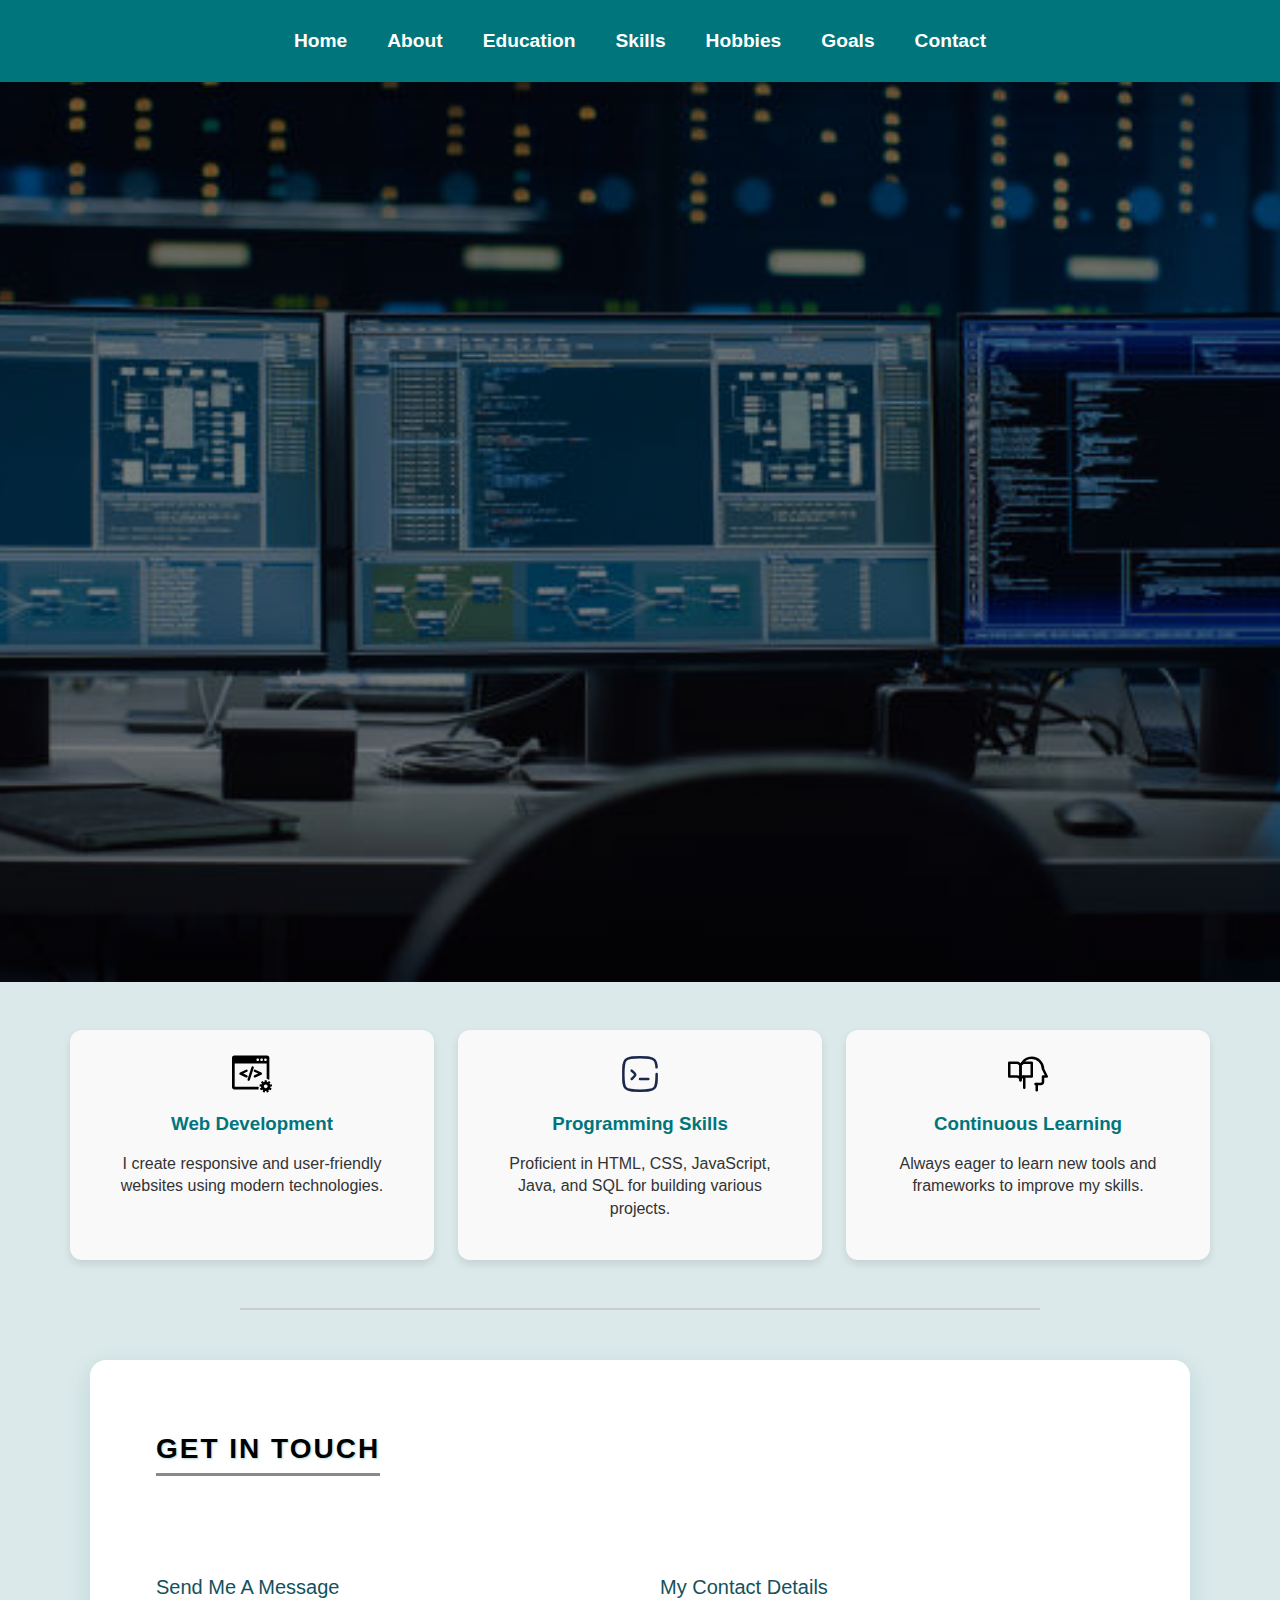
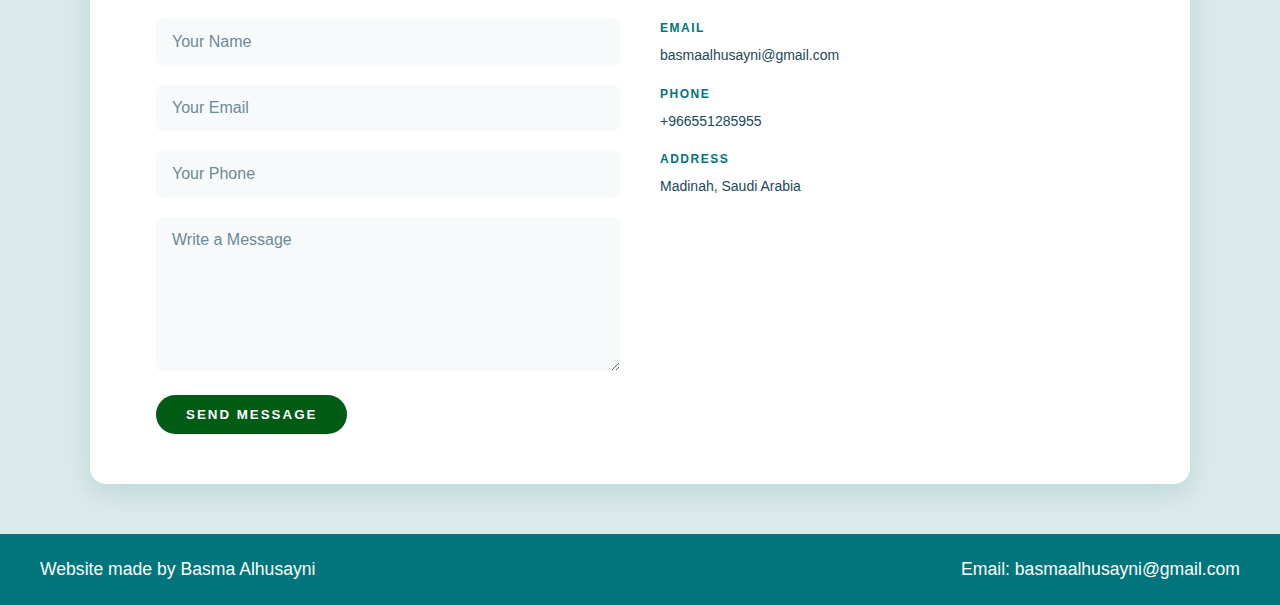
<file: index.html>
<!DOCTYPE html>
<html lang="en">
  <head>
    <meta charset="UTF-8" />
    <meta name="viewport" content="width=device-width, initial-scale=1" />
    <title>Home</title>
    <link rel="stylesheet" href="style.css" />
  </head>
  <body>
    <header>
      <nav>
        <ul>
          <li><a href="index.html">Home</a></li>
          <li><a href="about.html">About</a></li>
          <li><a href="education.html">Education</a></li>
          <li><a href="skills.html">Skills</a></li>
          <li><a href="hobbies.html">Hobbies</a></li>
          <li><a href="goals.html">Goals</a></li>
          <li><a href="contact.html">Contact</a></li>
        </ul>
      </nav>
    </header>

    <main>
      <div class="hero-image">
        <div class="hero-text">
          <h1>My Name is Basma Alhusayni</h1>
          <p>And I'm a Web Developer</p>
          <a href="about.html"><button>More About Me</button></a>
        </div>
      </div>

      <section class="cards-section">
        <div class="card">
          <div class="card-header">
            <img
              src="./icons/web-dev.svg"
              alt="Web Development Icon"
              width="40"
              height="40"
              style="display: block; margin: 0 auto 10px"
            />
            <h3>Web Development</h3>
          </div>
          <div class="card-body">
            <p>
              I create responsive and user-friendly websites using modern
              technologies.
            </p>
          </div>
        </div>
        <div class="card">
          <div class="card-header">
            <img
              src="./icons/programming.svg"
              alt="Programming Skills Icon"
              width="40"
              height="40"
              style="display: block; margin: 0 auto 10px"
            />
            <h3>Programming Skills</h3>
          </div>
          <div class="card-body">
            <p>
              Proficient in HTML, CSS, JavaScript, Java, and SQL for building
              various projects.
            </p>
          </div>
        </div>
        <div class="card">
          <div class="card-header">
            <img
              src="./icons/learning.svg"
              alt="Continuous Learning Icon"
              width="40"
              height="40"
              style="display: block; margin: 0 auto 10px"
            />
            <h3>Continuous Learning</h3>
          </div>
          <div class="card-body">
            <p>
              Always eager to learn new tools and frameworks to improve my
              skills.
            </p>
          </div>
        </div>
      </section>
      <hr class="divider" />
      <section class="contact-section contact-card">
        <div class="container">
          <h2 class="section-title">Get <strong>In Touch</strong></h2>
          <div class="contact-content">
            <form class="contact-form">
              <h3>Send Me A Message</h3>
              <input type="text" placeholder="Your Name" required />
              <input type="email" placeholder="Your Email" required />
              <input type="text" placeholder="Your Phone" />
              <textarea
                placeholder="Write a Message"
                rows="7"
                required
              ></textarea>
              <button type="submit">Send Message</button>
            </form>
            <div class="contact-details">
              <h3>My Contact Details</h3>
              <ul>
                <li><span>EMAIL</span>basmaalhusayni@gmail.com</li>
                <li><span>PHONE</span>+966551285955</li>
                <li><span>ADDRESS</span>Madinah, Saudi Arabia</li>
              </ul>
            </div>
          </div>
        </div>
      </section>
    </main>

    <footer>
      <p>Website made by Basma Alhusayni</p>
      <p>
        Email:
        <a href="mailto:basmaalhusayni@gmail.com">basmaalhusayni@gmail.com</a>
      </p>
    </footer>
  </body>
</html>
</file>
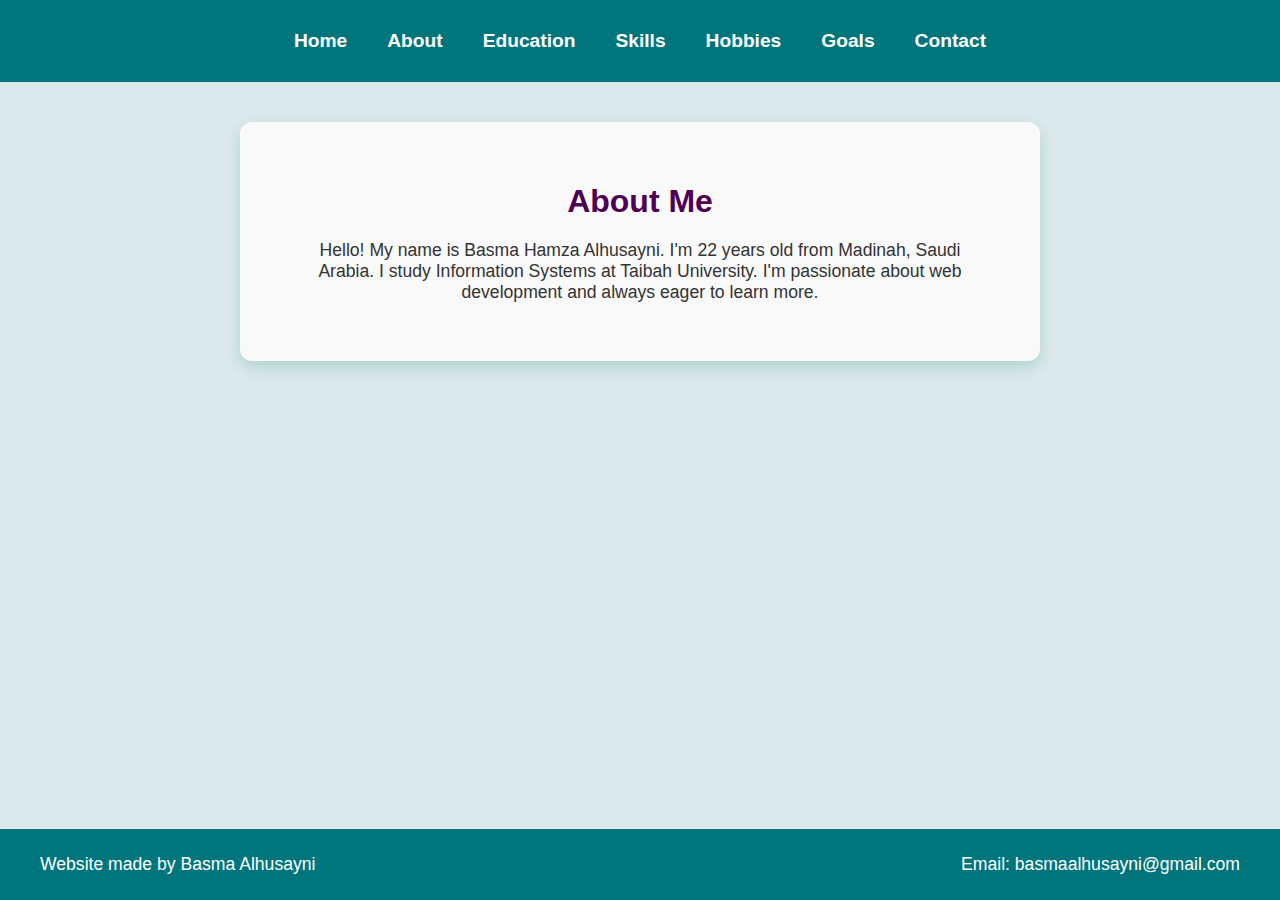
<file: about.html>
<!DOCTYPE html>
<html lang="en">
  <head>
    <meta charset="UTF-8" />
    <meta name="viewport" content="width=device-width, initial-scale=1.0" />
    <title>About Me</title>
    <link rel="stylesheet" href="style.css" />
  </head>
  <body>
    <header>
      <nav>
        <ul>
          <li><a href="index.html">Home</a></li>
          <li><a href="about.html">About</a></li>
          <li><a href="education.html">Education</a></li>
          <li><a href="skills.html">Skills</a></li>
          <li><a href="hobbies.html">Hobbies</a></li>
          <li><a href="goals.html">Goals</a></li>
          <li><a href="contact.html">Contact</a></li>
        </ul>
      </nav>
    </header>

    <main>
      <section class="pages-card">
        <h1>About Me</h1>
        <p>
          Hello! My name is Basma Hamza Alhusayni. I'm 22 years old from
          Madinah, Saudi Arabia. I study Information Systems at Taibah
          University. I'm passionate about web development and always eager to
          learn more.
        </p>
      </section>
    </main>

    <footer>
      <p>Website made by Basma Alhusayni</p>
      <p>
        Email:
        <a href="mailto:basmaalhusayni@gmail.com">basmaalhusayni@gmail.com</a>
      </p>
    </footer>
  </body>
</html>
</file>
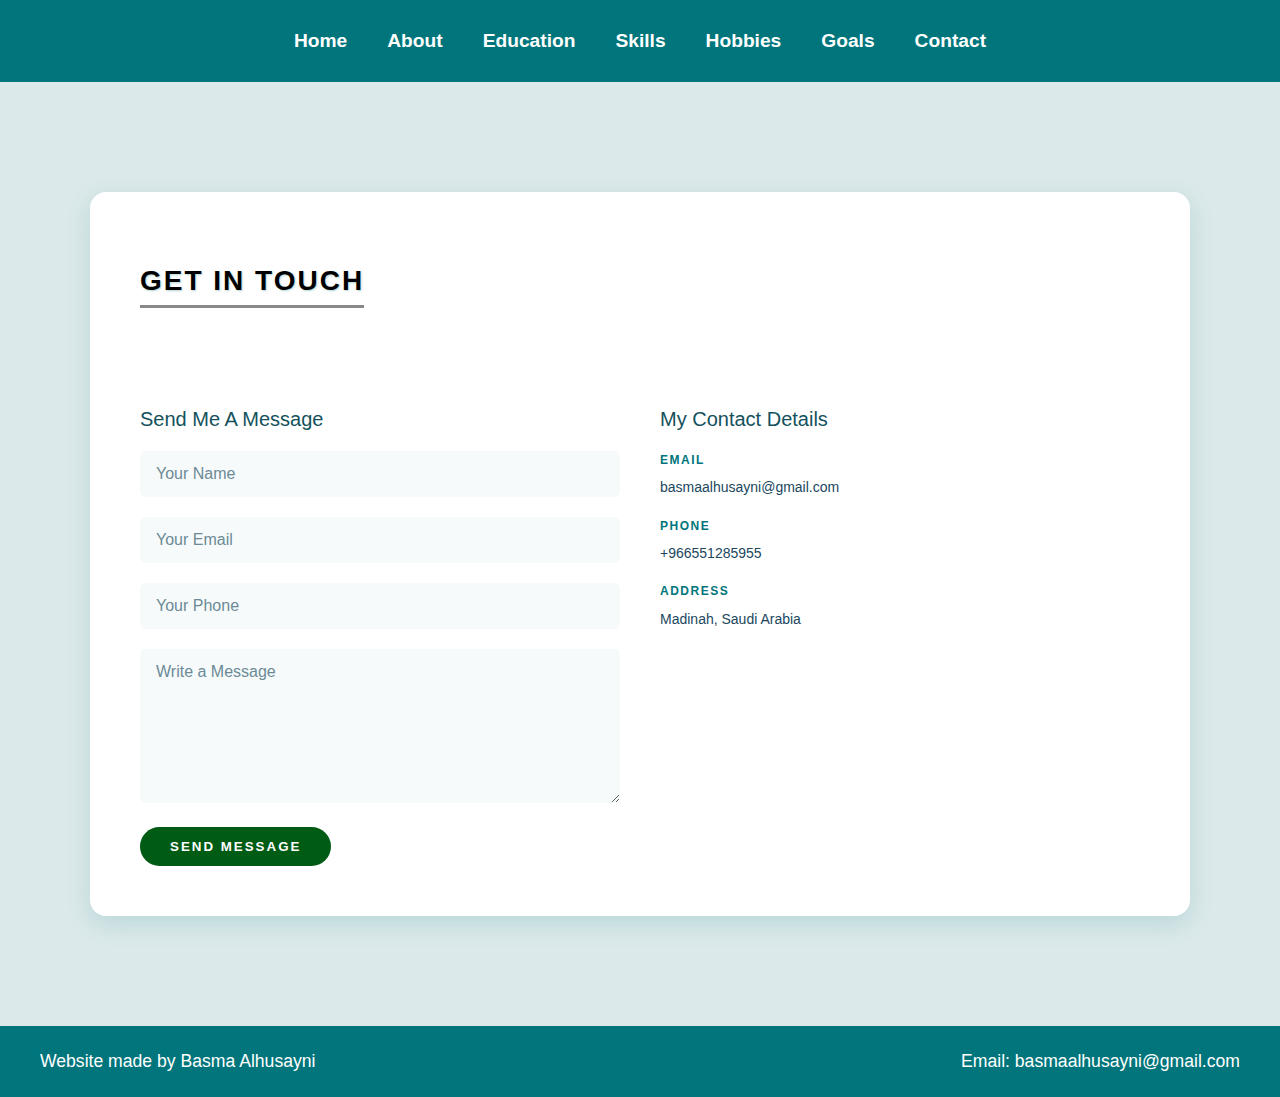
<file: contact.html>
<!DOCTYPE html>
<html lang="en">
  <head>
    <meta charset="UTF-8" />
    <meta name="viewport" content="width=device-width, initial-scale=1.0" />
    <title>Contact Me</title>
    <link rel="stylesheet" href="style.css" />
  </head>
  <header>
    <nav>
      <ul>
        <li><a href="index.html">Home</a></li>
        <li><a href="about.html">About</a></li>
        <li><a href="education.html">Education</a></li>
        <li><a href="skills.html">Skills</a></li>
        <li><a href="hobbies.html">Hobbies</a></li>
        <li><a href="goals.html">Goals</a></li>
        <li><a href="contact.html">Contact</a></li>
      </ul>
    </nav>
  </header>

    <main>
     <section class="contact-section">
  <div class="contact-card">
    <h2 class="section-title">Get <strong>In Touch</strong></h2>
    <div class="contact-content">
      <form class="contact-form">
        <h3>Send Me A Message</h3>
        <input type="text" placeholder="Your Name" required />
        <input type="email" placeholder="Your Email" required />
        <input type="text" placeholder="Your Phone" />
        <textarea placeholder="Write a Message" rows="7" required></textarea>
        <button type="submit">Send Message</button>
      </form>
      <div class="contact-details">
        <h3>My Contact Details</h3>
        <ul>
          <li><span>EMAIL</span>basmaalhusayni@gmail.com</li>
          <li><span>PHONE</span>+966551285955</li>
          <li><span>ADDRESS</span>Madinah, Saudi Arabia</li>
        </ul>
      </div>
    </div>
  </div>
</section>
</main>

     <footer>
      <p>Website made by Basma Alhusayni</p>
      <p>
        Email:
        <a href="mailto:basmaalhusayni@gmail.com">basmaalhusayni@gmail.com</a>
      </p>
    </footer>
  </body>
</html>
</file>
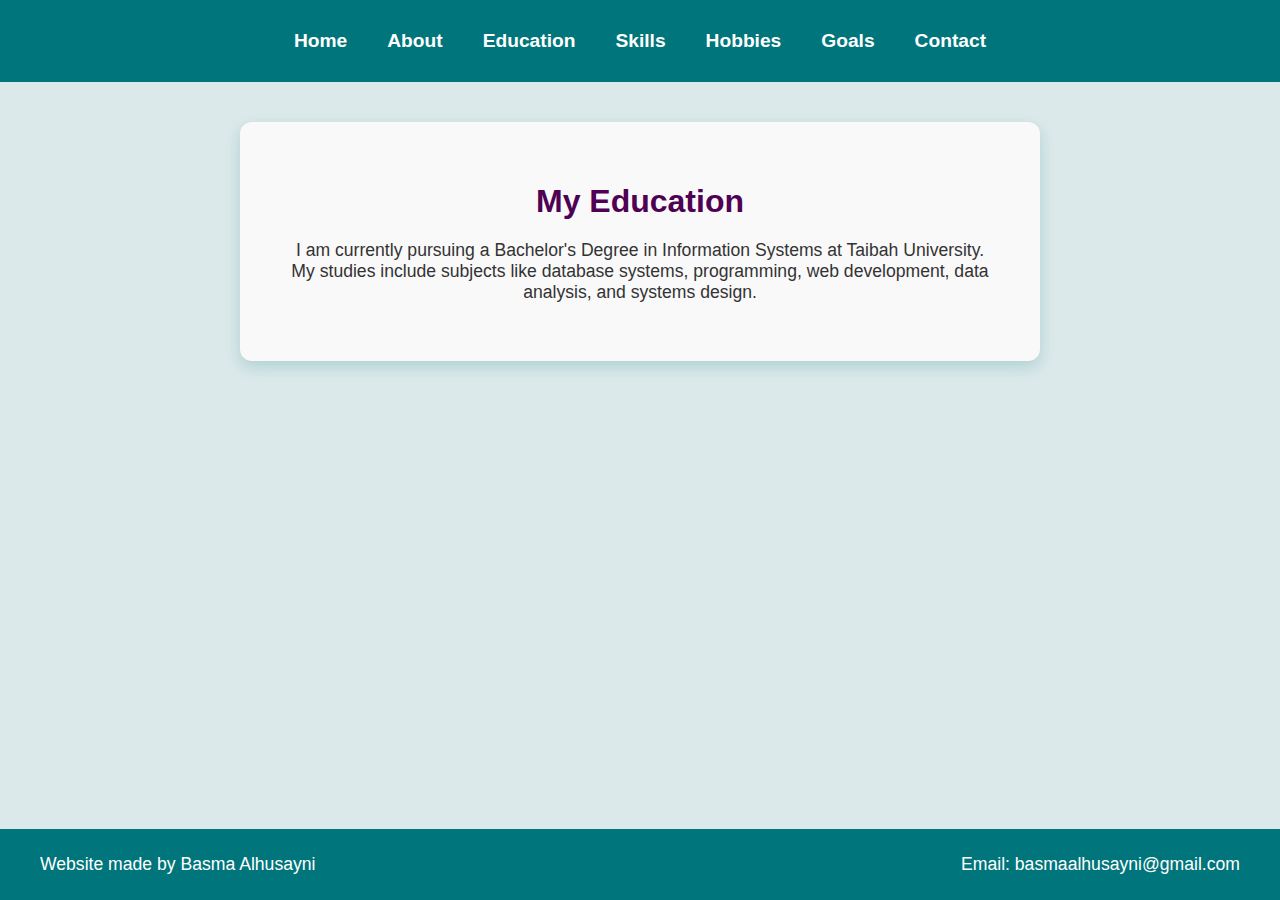
<file: education.html>
<!DOCTYPE html>
<html lang="en">
  <head>
    <meta charset="UTF-8" />
    <meta name="viewport" content="width=device-width, initial-scale=1.0" />
    <title>Education</title>
    <link rel="stylesheet" href="style.css" />
  </head>
  <body>
    <header>
      <nav>
        <ul>
          <li><a href="index.html">Home</a></li>
          <li><a href="about.html">About</a></li>
          <li><a href="education.html">Education</a></li>
          <li><a href="skills.html">Skills</a></li>
          <li><a href="hobbies.html">Hobbies</a></li>
          <li><a href="goals.html">Goals</a></li>
          <li><a href="contact.html">Contact</a></li>
        </ul>
      </nav>
    </header>

    <main>
      <section class="pages-card">
        <h1>My Education</h1>
        <p>
          I am currently pursuing a Bachelor's Degree in Information Systems at
          Taibah University. My studies include subjects like database systems,
          programming, web development, data analysis, and systems design.
        </p>
      </section>
    </main>

    <footer>
      <p>Website made by Basma Alhusayni</p>
      <p>
        Email:
        <a href="mailto:basmaalhusayni@gmail.com">basmaalhusayni@gmail.com</a>
      </p>
    </footer>
  </body>
</html>
</file>
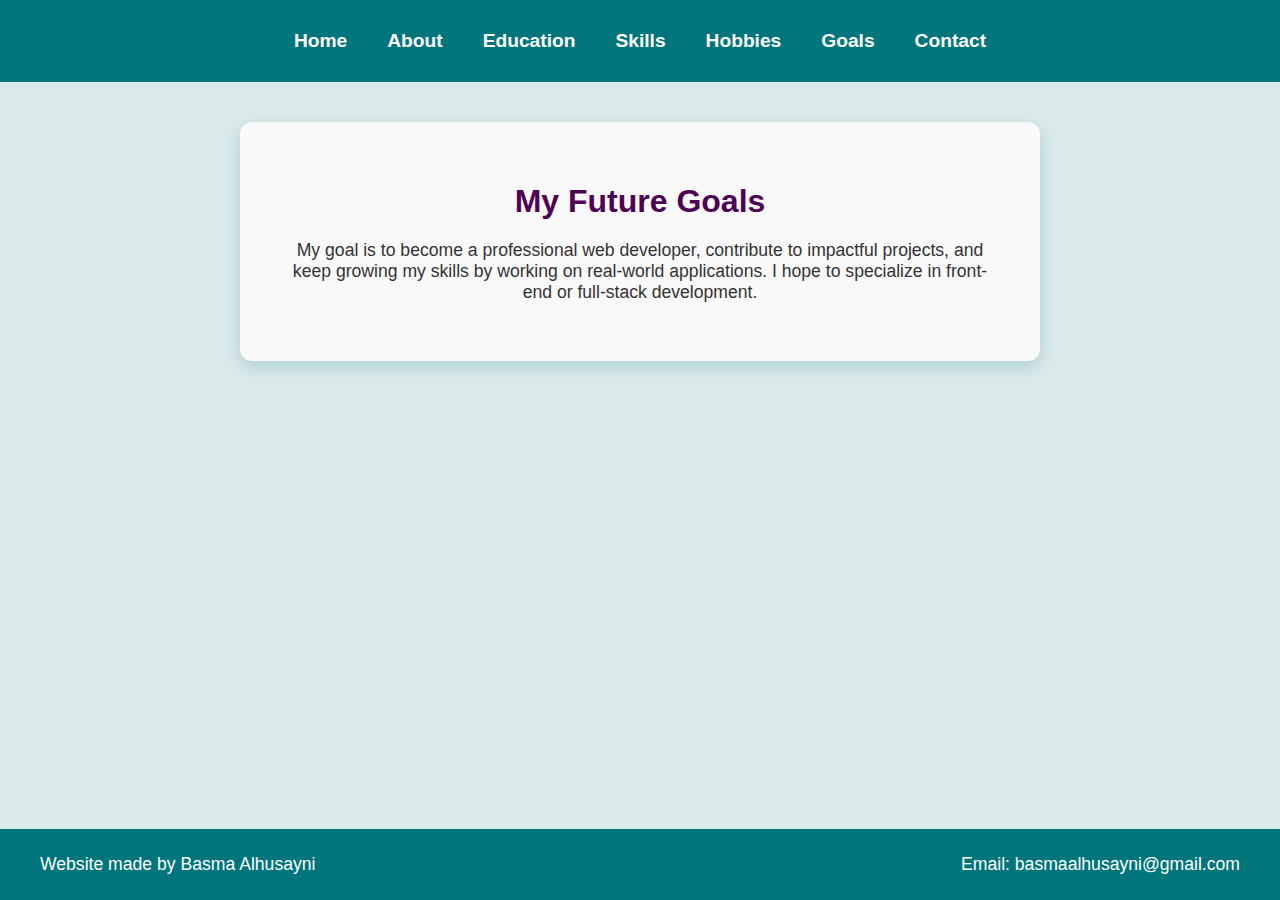
<file: goals.html>
<!DOCTYPE html>
<html lang="en">
  <head>
    <meta charset="UTF-8" />
    <meta name="viewport" content="width=device-width, initial-scale=1.0" />
    <title>Future Goals</title>
    <link rel="stylesheet" href="style.css" />
  </head>

  <body>
    <header>
      <nav>
        <ul>
          <li><a href="index.html">Home</a></li>
          <li><a href="about.html">About</a></li>
          <li><a href="education.html">Education</a></li>
          <li><a href="skills.html">Skills</a></li>
          <li><a href="hobbies.html">Hobbies</a></li>
          <li><a href="goals.html">Goals</a></li>
          <li><a href="contact.html">Contact</a></li>
        </ul>
      </nav>
    </header>

    <main>
      <section class="pages-card">
        <h1>My Future Goals</h1>
        <p>
          My goal is to become a professional web developer, contribute to
          impactful projects, and keep growing my skills by working on
          real-world applications. I hope to specialize in front-end or
          full-stack development.
        </p>
      </section>
    </main>

    <footer>
      <p>Website made by Basma Alhusayni</p>
      <p>
        Email:
        <a href="mailto:basmaalhusayni@gmail.com">basmaalhusayni@gmail.com</a>
      </p>
    </footer>
  </body>
</html>
</file>
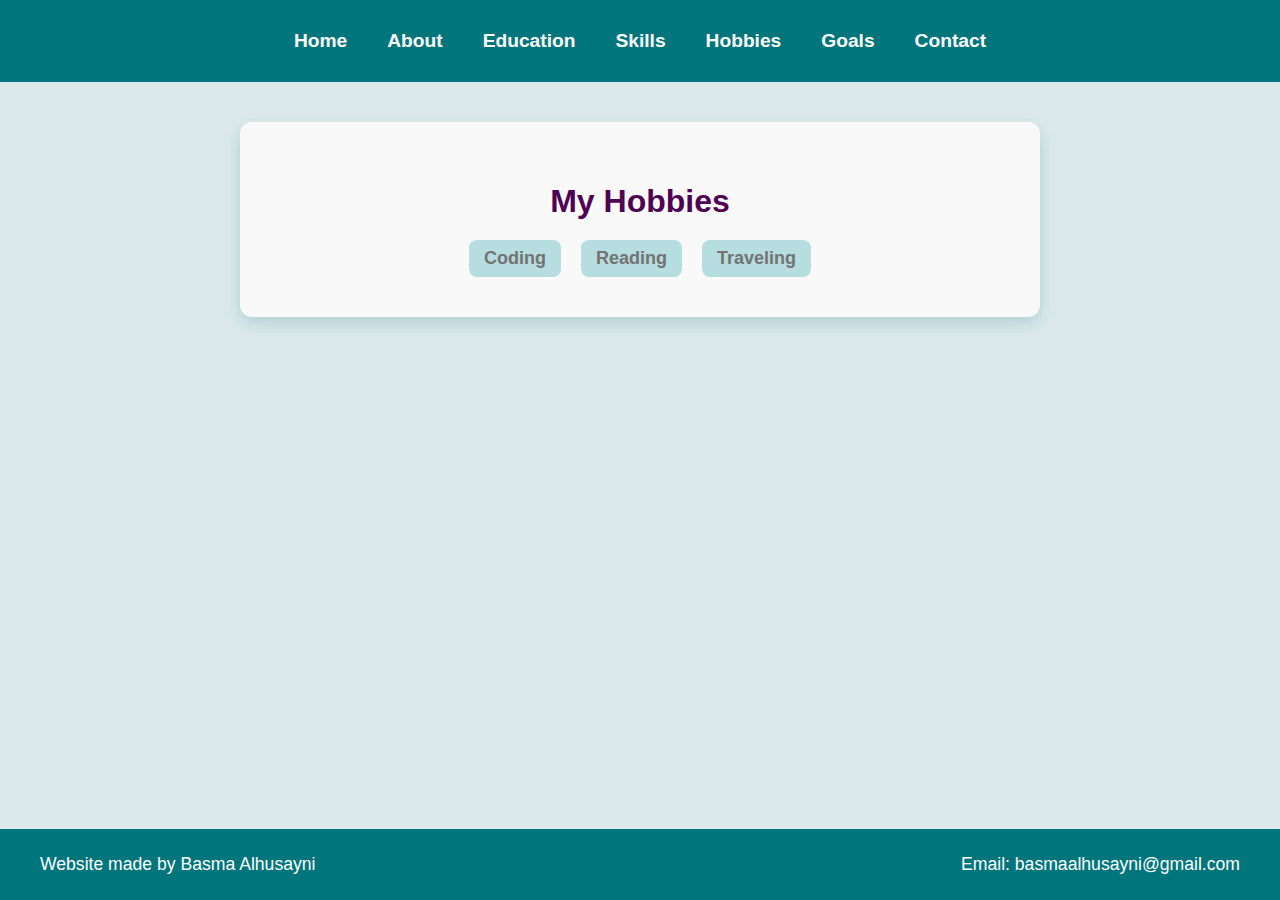
<file: hobbies.html>
<!DOCTYPE html>
<html lang="en">
  <head>
    <meta charset="UTF-8" />
    <meta name="viewport" content="width=device-width, initial-scale=1.0" />
    <title>Hobbies</title>
    <link rel="stylesheet" href="style.css" />
  </head>
  <body>
    <header>
      <nav>
        <ul>
          <li><a href="index.html">Home</a></li>
          <li><a href="about.html">About</a></li>
          <li><a href="education.html">Education</a></li>
          <li><a href="skills.html">Skills</a></li>
          <li><a href="hobbies.html">Hobbies</a></li>
          <li><a href="goals.html">Goals</a></li>
          <li><a href="contact.html">Contact</a></li>
        </ul>
      </nav>
    </header>

    <main>
      <section class="other-card">
        <h1>My Hobbies</h1>
        <ul>
          <li>Coding</li>
          <li>Reading</li>
          <li>Traveling</li>
        </ul>
      </section>
    </main>

    <footer>
      <p>Website made by Basma Alhusayni</p>
      <p>
        Email:
        <a href="mailto:basmaalhusayni@gmail.com">basmaalhusayni@gmail.com</a>
      </p>
    </footer>
  </body>
</html>
</file>
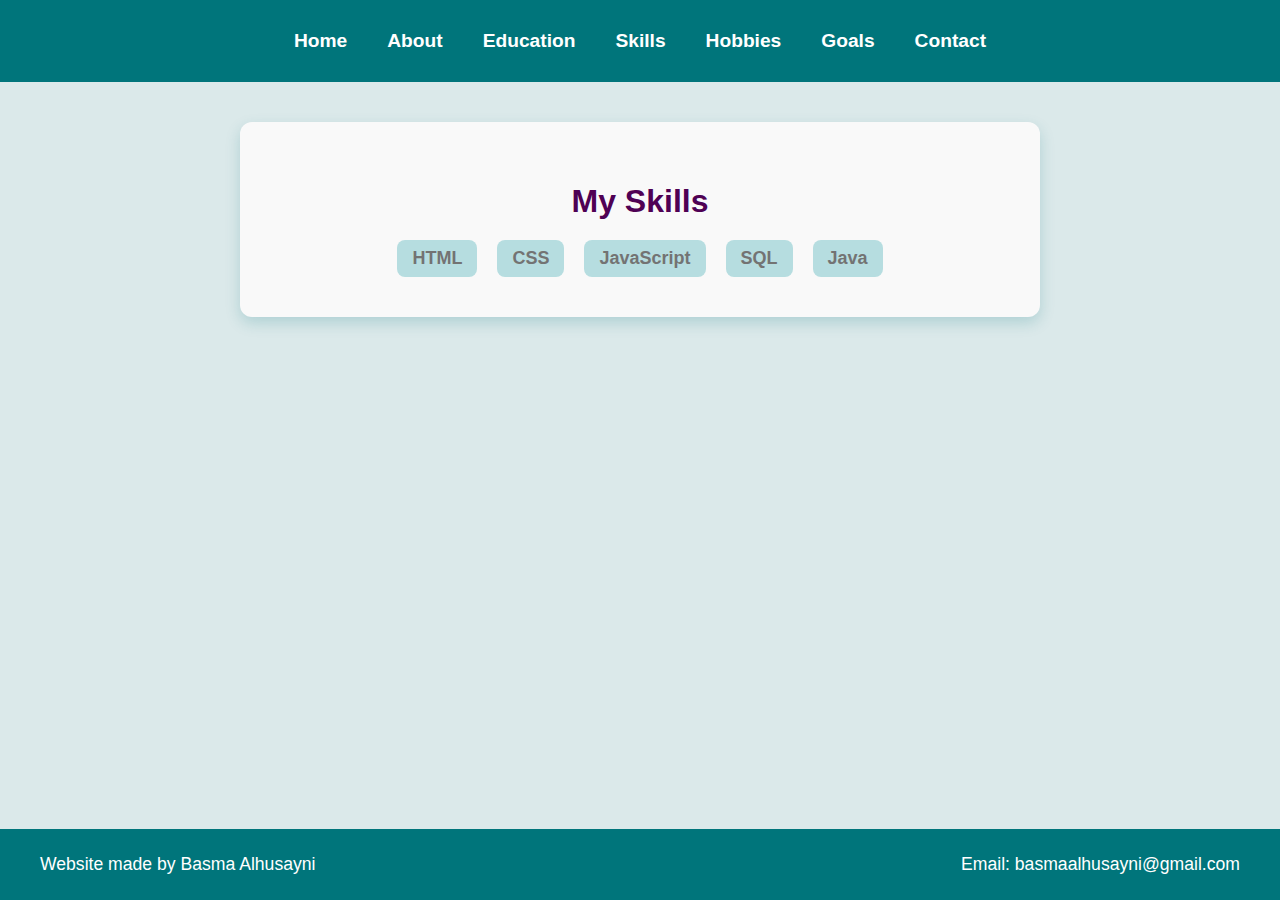
<file: skills.html>
<!DOCTYPE html>
<html lang="en">
  <head>
    <meta charset="UTF-8" />
    <meta name="viewport" content="width=device-width, initial-scale=1.0" />
    <title>Skills</title>
    <link rel="stylesheet" href="style.css" />
  </head>
  <body>
    <header>
      <nav>
        <ul>
          <li><a href="index.html">Home</a></li>
          <li><a href="about.html">About</a></li>
          <li><a href="education.html">Education</a></li>
          <li><a href="skills.html">Skills</a></li>
          <li><a href="hobbies.html">Hobbies</a></li>
          <li><a href="goals.html">Goals</a></li>
          <li><a href="contact.html">Contact</a></li>
        </ul>
      </nav>
    </header>

    <main>
      <section class="other-card">
        <h1>My Skills</h1>
        <ul>
          <li>HTML</li>
          <li>CSS</li>
          <li>JavaScript</li>
          <li>SQL</li>
          <li>Java</li>
        </ul>
      </section>
    </main>

    <footer>
      <p>Website made by Basma Alhusayni</p>
      <p>
        Email:
        <a href="mailto:basmaalhusayni@gmail.com">basmaalhusayni@gmail.com</a>
      </p>
    </footer>
  </body>
</html>
</file>
<file: style.css>
html,
body {
  height: 100%;
  margin: 0;
  font-family: Arial, Helvetica, sans-serif;
  box-sizing: border-box;
}

body {
  display: flex;
  flex-direction: column;
  min-height: 100vh;
  background-color: #dbe9ea;
}

* {
  transition: all 0.3s ease-in-out;
}

nav {
  background-color: #00757b;
  padding: 20px 10px;
}

nav ul {
  list-style-type: none;
  padding: 0;
  margin: 0;
  display: flex;
  flex-wrap: wrap;
  justify-content: center;
  gap: 10px;
}

nav ul li {
  display: inline;
}

nav ul li a {
  text-decoration: none;
  color: white;
  font-weight: bold;
  font-size: 19.2px;
  padding: 10px 15px;
  display: inline-block;
}

nav ul li a:hover {
  background-color: #005b14;
  border-radius: 8px;
}

h1 {
  text-align: center;
  margin-bottom: 20px;
  color: #4f0154;
}

p {
  text-align: center;
  font-size: 17.6px;
}

main {
  flex: 1;
}

.hero-image {
  background-image: linear-gradient(rgba(0, 0, 0, 0.5), rgba(0, 0, 0, 0.5)),
    url("./images/hero.jpg");
  height: 100vh;
  background-position: center;
  background-repeat: no-repeat;
  background-size: cover;
  display: flex;
  justify-content: center;
  align-items: center;
  position: relative;
  overflow: hidden;
}

.hero-text {
  text-align: center;
  position: absolute;
  top: 50%;
  left: 50%;
  transform: translate(-50%, -60%);
  opacity: 0;
  animation: fadeSlideUp 1.5s ease-out forwards;
}

@keyframes fadeSlideUp {
  0% {
    opacity: 0;
    transform: translate(-50%, -60%);
  }
  100% {
    opacity: 1;
    transform: translate(-50%, -50%);
  }
}

.hero-text h1 {
  color: #ffffff;
  font-size: 48px;
  margin: 0;
}

.hero-text p {
  color: #d0d0d0;
  font-size: 19.2px;
  margin: 20px 0;
}

.hero-text button {
  border: none;
  outline: none;
  display: inline-block;
  padding: 12px 30px;
  color: white;
  background-color: #005b14;
  border-radius: 25px;
  font-weight: bold;
  font-size: 16px;
  cursor: pointer;
  box-shadow: 0 4px 8px rgba(0, 117, 123, 0.4);
}

.hero-text button:hover {
  background-color: #004e51;
  color: #e0f7f7;
  box-shadow: 0 6px 12px rgba(0, 78, 81, 0.6);
  transform: scale(1.02);
}

.cards-section {
  max-width: 1200px;
  margin: 48px auto;
  padding: 0 16px;
  display: flex;
  flex-wrap: wrap;
  gap: 24px;
  justify-content: center;
}

.card {
  flex: 1 1 250px;
  max-width: 300px;
  background-color: #f9f9f9;
  padding: 24px 32px;
  border-radius: 12px;
  box-shadow: 0 4px 8px rgba(0, 0, 0, 0.1);
  color: #333;
  text-align: center;
  transform: scale(1);
}

.card:hover {
  transform: scale(1.05);
  box-shadow: 0 8px 20px rgba(0, 117, 123, 0.3);
}

.card h3 {
  margin-bottom: 18px;
  color: #00757b;
}

.card p {
  font-size: 16px;
  line-height: 1.4;
}

footer {
  display: flex;
  flex-wrap: wrap;
  justify-content: space-between;
  align-items: center;
  padding: 20px 40px;
  background-color: #00757b;
  color: white;
  font-size: 14px;
  flex-shrink: 0;
}

footer p {
  margin: 5px 0;
}

footer a {
  color: white;
  text-decoration: none;
}

footer a:hover {
  text-decoration: underline;
}

.contact-section {
  background-color: #dbe9ea;
  color: #20475e;
  padding: 60px 20px;
  display: flex;
  justify-content: center;
}

.container {
  width: 100%;
  max-width: 1000px;
  padding: 0 16px;
  box-sizing: border-box;
}

.section-title {
  text-align: center;
  color: #000000;
  font-size: 28px;
  margin-bottom: 40px;
  letter-spacing: 2px;
  text-shadow: 1px 1px 2px rgba(0, 117, 123, 0.3);
  border-bottom: 3px solid #898989;
  display: inline-block;
  padding-bottom: 8px;
  font-weight: 900;
  text-transform: uppercase;
  opacity: 1;
  animation: none;
}

@keyframes fadeIn {
  to {
    opacity: 1;
  }
}

.section-title strong {
  font-weight: 900;
}

.contact-content {
  display: flex;
  flex-wrap: wrap;
  gap: 40px;
  justify-content: center;
  margin-top: 40px;
}

.contact-form,
.contact-details {
  flex: 1 1 300px;
  min-width: 280px;
}

.contact-form h3,
.contact-details h3 {
  margin-bottom: 20px;
  color: #14515c;
  font-weight: 400;
  font-size: 20px;
}

.contact-form input,
.contact-form textarea {
  width: 100%;
  background-color: #f7fafb;
  border: none;
  border-radius: 6px;
  padding: 14px 16px;
  margin-bottom: 20px;
  color: #20475e;
  font-size: 16px;
  font-family: inherit;
  resize: vertical;
  box-sizing: border-box;
}

.contact-form input:focus,
.contact-form textarea:focus {
  background-color: #e4f7f7;
  box-shadow: 0 0 5px rgba(0, 117, 123, 0.5);
}

.contact-form input::placeholder,
.contact-form textarea::placeholder {
  color: #6b8a96;
}

.contact-form button {
  background-color: #005b14;
  border: none;
  border-radius: 25px;
  color: #ffffff;
  font-weight: 700;
  letter-spacing: 2px;
  padding: 12px 30px;
  cursor: pointer;
  text-transform: uppercase;
}

.contact-form button:hover {
  background-color: #004e51;
  transform: scale(1.02);
  box-shadow: 0 8px 16px rgba(0, 91, 20, 0.4);
}

.contact-details ul {
  list-style: none;
  padding: 0;
  margin: 0;
  color: #20475e;
  font-size: 14px;
  line-height: 1.6;
}

.contact-details ul li {
  margin-bottom: 18px;
}

.contact-details ul li span {
  display: block;
  font-size: 12px;
  font-weight: 700;
  color: #00757b;
  letter-spacing: 1.5px;
  margin-bottom: 6px;
  text-transform: uppercase;
}

.contact-details ul li:hover {
  color: #00757b;
  font-weight: bold;
}

.pages-card {
  max-width: 700px;
  width: 90%;
  background-color: #f9f9f9;
  padding: 40px 50px;
  border-radius: 12px;
  box-shadow: 0 6px 15px rgba(0, 117, 123, 0.2);
  color: #333;
  text-align: center;
  margin: 40px auto;
  transform: none;
}

.pages-card:hover {
  transform: none;
  box-shadow: 0 6px 15px rgba(0, 117, 123, 0.2);
}

.other-card {
  max-width: 700px;
  width: 90%;
  background-color: #f9f9f9;
  padding: 40px 50px;
  border-radius: 12px;
  box-shadow: 0 6px 15px rgba(0, 117, 123, 0.2);
  color: #333;
  text-align: center;
  margin: 40px auto;
  transform: none;
}
.other-card ul {
  display: flex;
  justify-content: center;
  gap: 20px;
  padding: 0;
  margin: 0;
  list-style: none;
}

.other-card ul li {
  background-color: #b6dde0;
  color: rgb(115, 115, 115);
  padding: 8px 15px;
  border-radius: 8px;
  font-weight: bold;
  font-size: 18px;
}

.contact-card {
  max-width: 1000px;
  background-color: #ffffff;
  padding: 50px;
  border-radius: 16px;
  box-shadow: 0 8px 24px rgba(0, 117, 123, 0.15);
  margin: 50px auto;
}

.divider {
  border: none;
  height: 2px;
  background-color: #ccc;
  margin: 40px auto;
  width: 80%;
  max-width: 800px;
}
</file>
